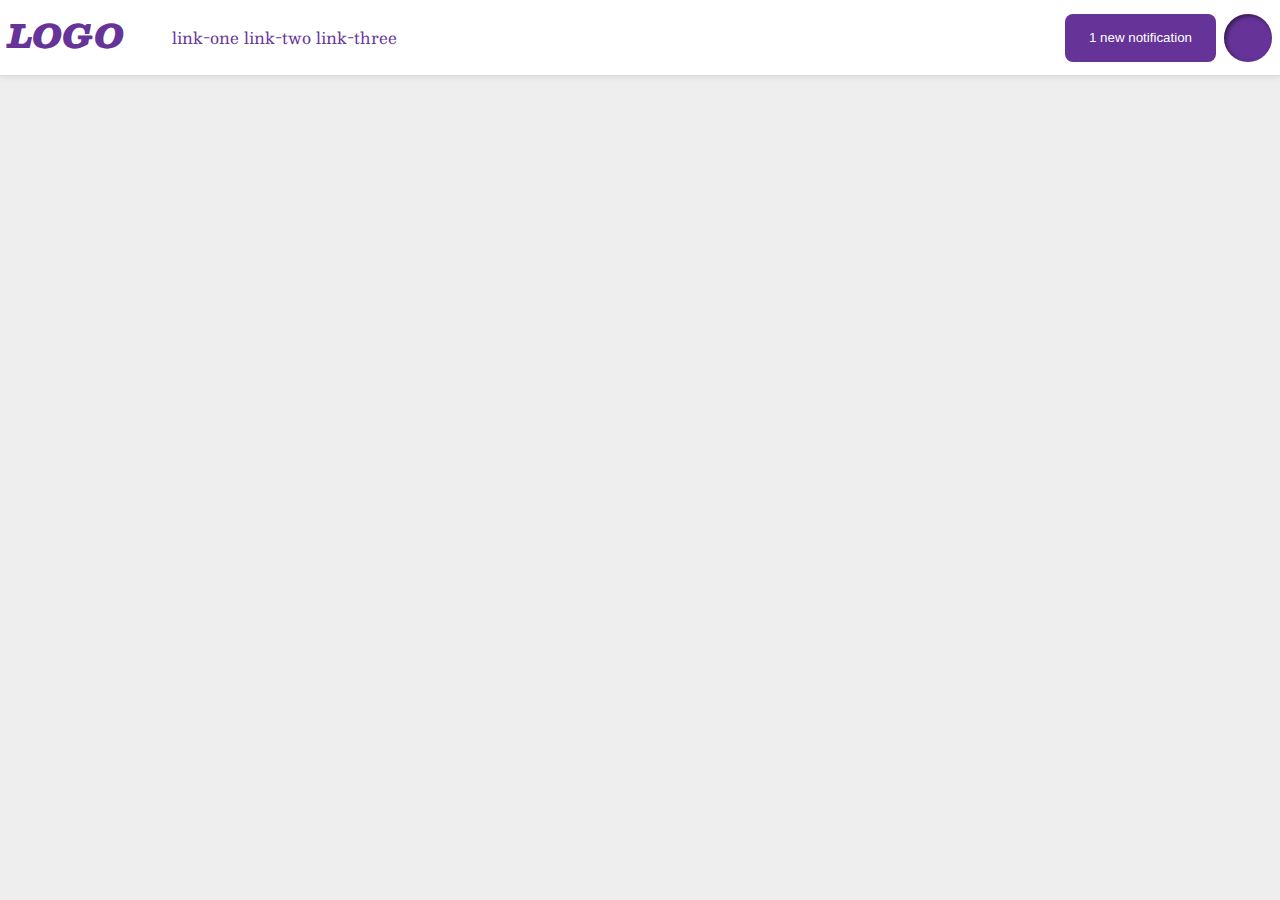
<file: flex/03-flex-header-2/index.html>
<!DOCTYPE html>
<html lang="en">
  <head>
    <meta charset="UTF-8">
    <meta http-equiv="X-UA-Compatible" content="IE=edge">
    <meta name="viewport" content="width=device-width, initial-scale=1.0">
    <title>Flex Header 2</title>
    <link rel="stylesheet" href="style.css">
  </head>
  <body>
    <div class="header">
      <div class="left">
        <div class="logo">
          LOGO
        </div>
        <ul class="links">
          <li><a href="https://google.com">link-one</a></li>
          <li><a href="https://google.com">link-two</a></li>
          <li><a href="https://google.com">link-three</a></li>
        </ul>
      </div>
      <div class="right">
        <button class="notifications">
          1 new notification
        </button>
        <div class="profile-image"></div>
      </div>
    </div>
  </body>
</html>
</file>
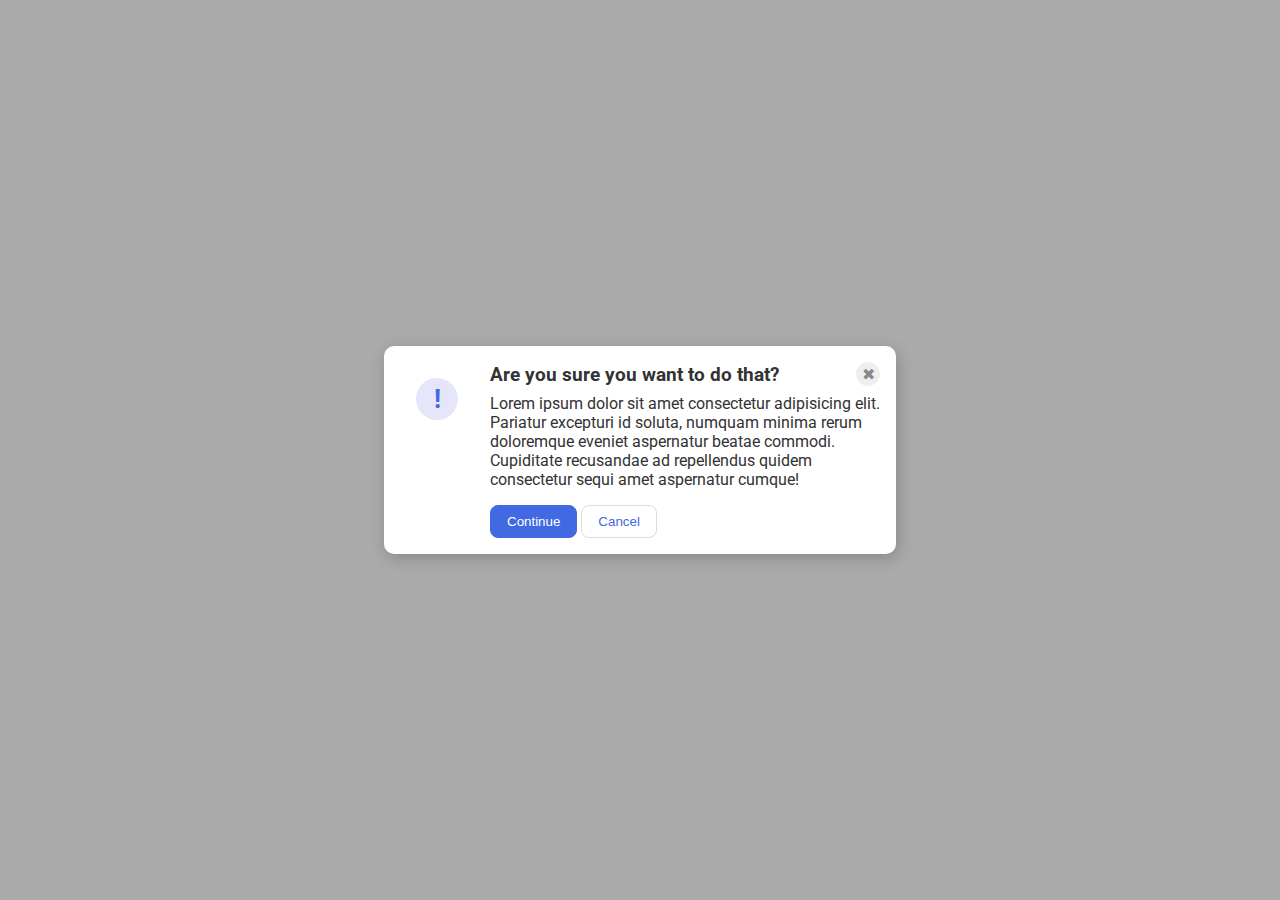
<file: flex/05-flex-modal/index.html>
<!DOCTYPE html>
<html lang="en">
  <head>
    <meta charset="UTF-8">
    <meta http-equiv="X-UA-Compatible" content="IE=edge">
    <meta name="viewport" content="width=device-width, initial-scale=1.0">
    <link rel="stylesheet" href="style.css">
    <title>Modal</title>
  </head>
  <body>
    <div class="modal">
      <div class="icon">!</div>
      <div class="container">
        <div class="header">Are you sure you want to do that?
          <button class="close-button">✖</button>
        </div>
        <div class="text">Lorem ipsum dolor sit amet consectetur adipisicing elit. Pariatur excepturi id soluta, numquam minima rerum doloremque eveniet aspernatur beatae commodi. Cupiditate recusandae ad repellendus quidem consectetur sequi amet aspernatur cumque!</div>
        <button class="continue">Continue</button>
        <button class="cancel">Cancel</button>
      </div>
    </div>
  </body>
</html>
</file>
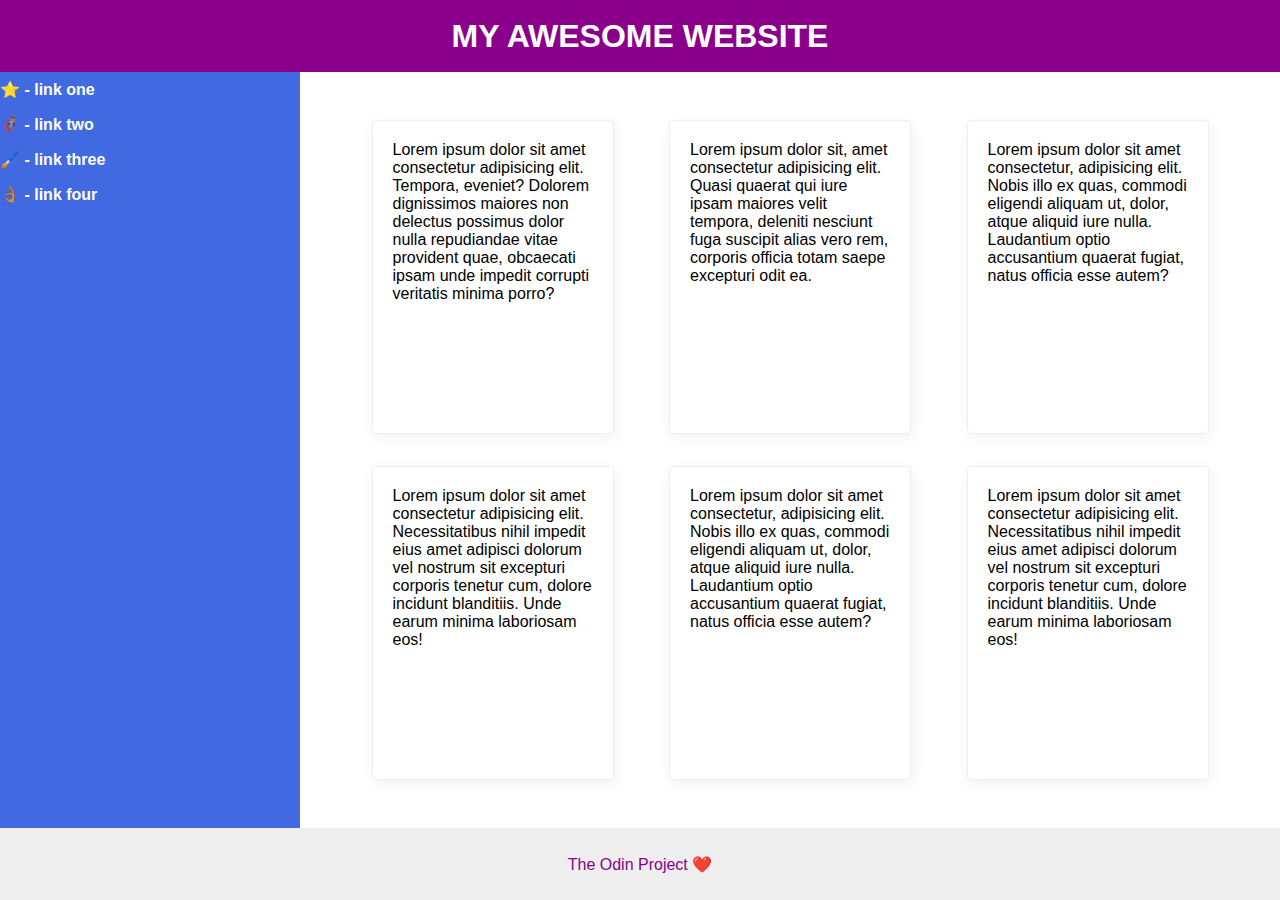
<file: flex/07-flex-layout-2/index.html>
<!DOCTYPE html>
<html lang="en">
  <head>
    <meta charset="UTF-8">
    <meta http-equiv="X-UA-Compatible" content="IE=edge">
    <meta name="viewport" content="width=device-width, initial-scale=1.0">
    <title>The Holy Grail</title>
    <link rel="stylesheet" href="style.css">
  </head>
  <body>
    <div class="header">
      MY AWESOME WEBSITE
    </div>
    <div class="main-content">
      <div class="sidebar">
        <ul>
          <li><a href="#">⭐ - link one</a></li>
          <li><a href="#">🦸🏽‍♂️ - link two</a></li>
          <li><a href="#">🖌️ - link three</a></li>
          <li><a href="#">👌🏽 - link four</a></li>
        </ul>
      </div>
      <div class="card-set">
        <div class="card">Lorem ipsum dolor sit amet consectetur adipisicing elit. Tempora, eveniet? Dolorem dignissimos maiores non delectus possimus dolor nulla repudiandae vitae provident quae, obcaecati ipsam unde impedit corrupti veritatis minima porro?</div>
        <div class="card">Lorem ipsum dolor sit, amet consectetur adipisicing elit. Quasi quaerat qui iure ipsam maiores velit tempora, deleniti nesciunt fuga suscipit alias vero rem, corporis officia totam saepe excepturi odit ea.</div>
        <div class="card">Lorem ipsum dolor sit amet consectetur, adipisicing elit. Nobis illo ex quas, commodi eligendi aliquam ut, dolor, atque aliquid iure nulla. Laudantium optio accusantium quaerat fugiat, natus officia esse autem?</div>
        <div class="card">Lorem ipsum dolor sit amet consectetur adipisicing elit. Necessitatibus nihil impedit eius amet adipisci dolorum vel nostrum sit excepturi corporis tenetur cum, dolore incidunt blanditiis. Unde earum minima laboriosam eos!</div>
        <div class="card">Lorem ipsum dolor sit amet consectetur, adipisicing elit. Nobis illo ex quas, commodi eligendi aliquam ut, dolor, atque aliquid iure nulla. Laudantium optio accusantium quaerat fugiat, natus officia esse autem?</div>
        <div class="card">Lorem ipsum dolor sit amet consectetur adipisicing elit. Necessitatibus nihil impedit eius amet adipisci dolorum vel nostrum sit excepturi corporis tenetur cum, dolore incidunt blanditiis. Unde earum minima laboriosam eos!</div>
      </div>
    </div>
    <div class="footer">
      The Odin Project ❤️
    </div>
  </body>
</html>
</file>
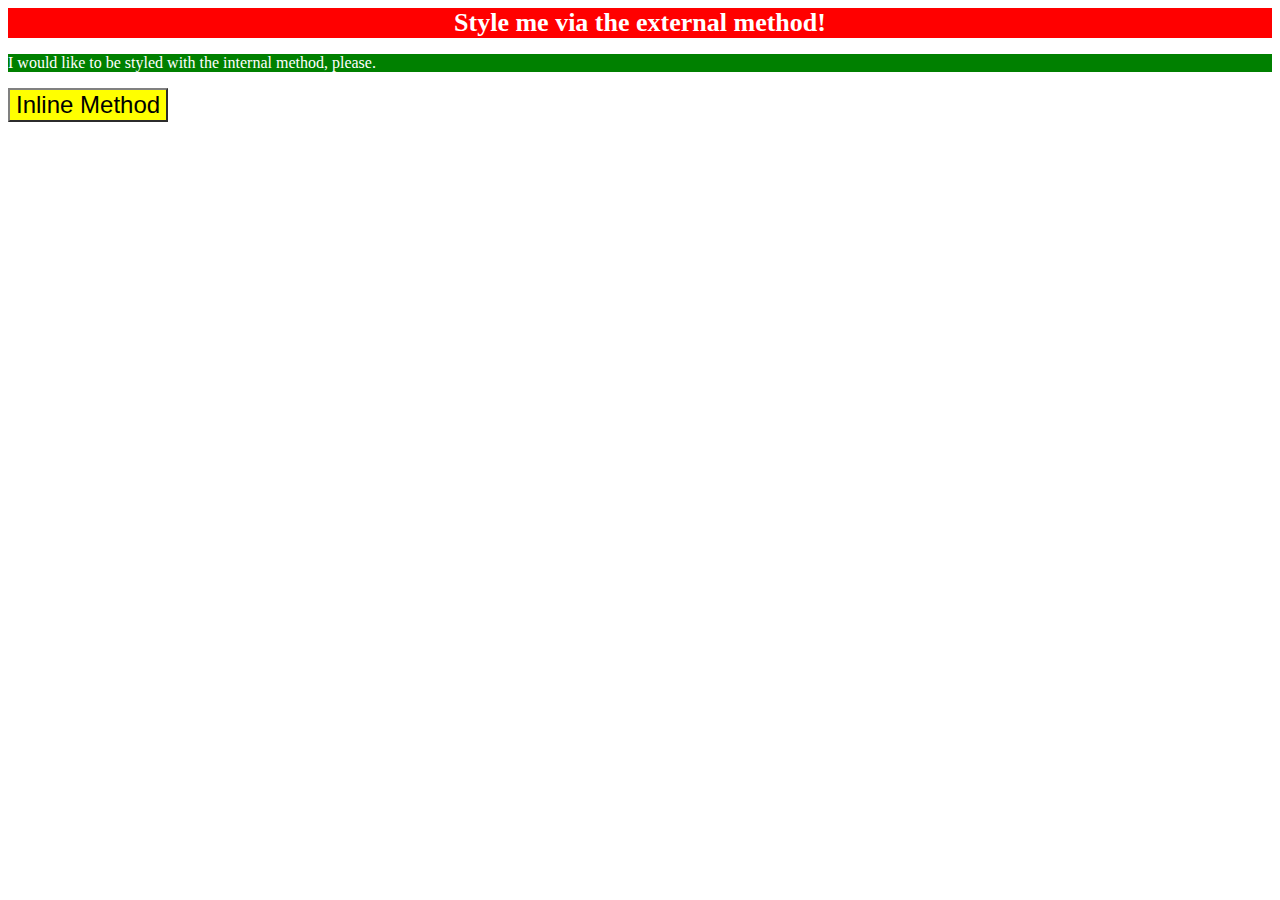
<file: foundations/01-css-methods/index.html>
<!DOCTYPE html>
<html lang="en">
  <head>
    <meta charset="UTF-8">
    <meta http-equiv="X-UA-Compatible" content="IE=edge">
    <meta name="viewport" content="width=device-width, initial-scale=1.0">
    <link rel="stylesheet" href="styles.css">
    <title>Methods for Adding CSS</title>
    <style>
    p {
      color: white;
      background-color: green;
    }
    </style>
  </head>
  <body>
    <div>Style me via the external method!</div>
    <p>I would like to be styled with the internal method, please.</p>
    <button style="color: black; background-color: yellow; border-color: grey; font-size: 24px;">Inline Method</button>
  </body>
</html>
</file>
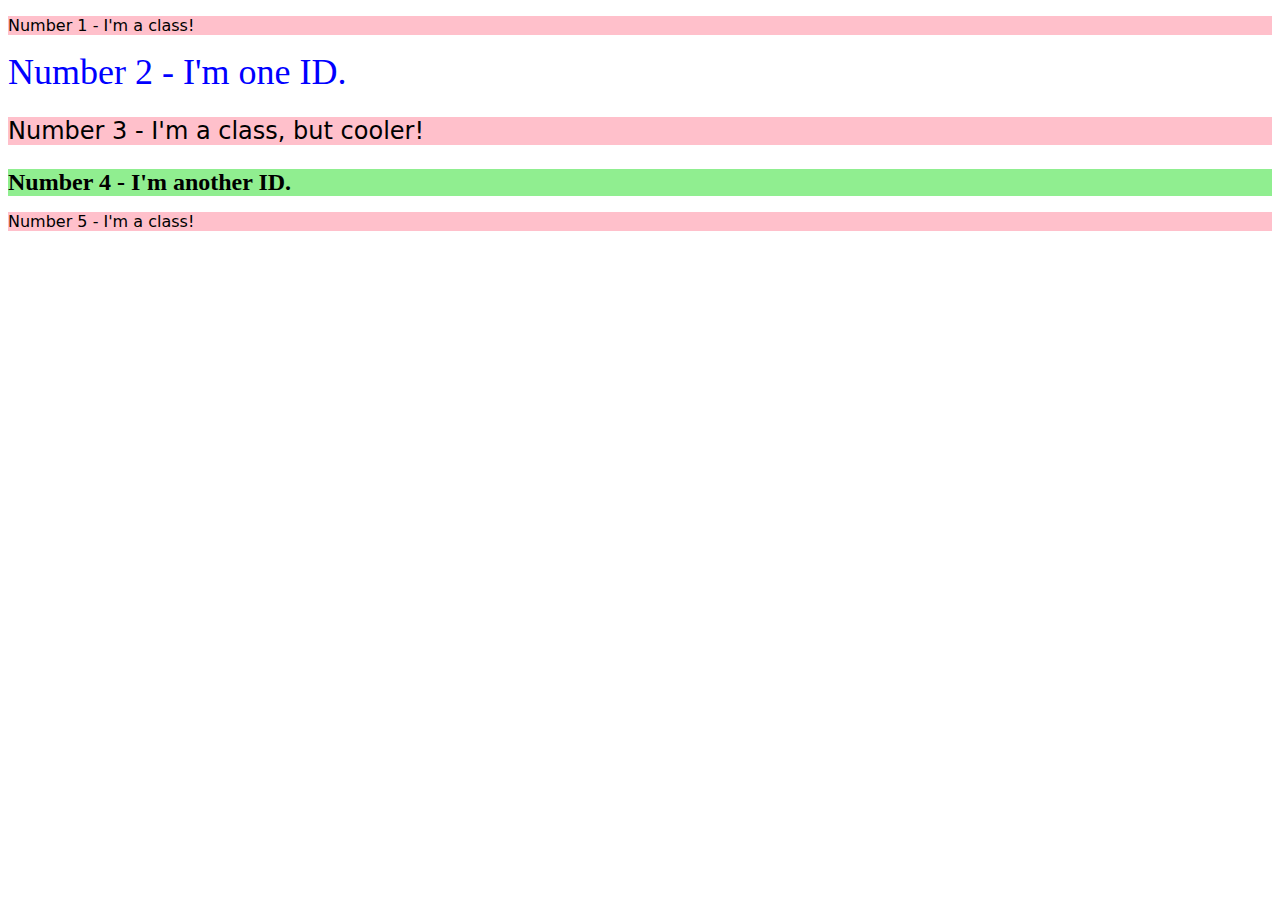
<file: foundations/02-class-id-selectors/index.html>
<!DOCTYPE html>
<html lang="en">
  <head>
    <meta charset="UTF-8">
    <meta http-equiv="X-UA-Compatible" content="IE=edge">
    <meta name="viewport" content="width=device-width, initial-scale=1.0">
    <title>Class and ID Selectors</title>
    <link rel="stylesheet" href="style.css">
  </head>
  <body>
    <p>Number 1 - I'm a class!</p>
    <div id="second">Number 2 - I'm one ID.</div>
    <p id="third">Number 3 - I'm a class, but cooler!</p>
    <div id="fourth">Number 4 - I'm another ID.</div>
    <p>Number 5 - I'm a class!</p>
  </body>
</html>
</file>
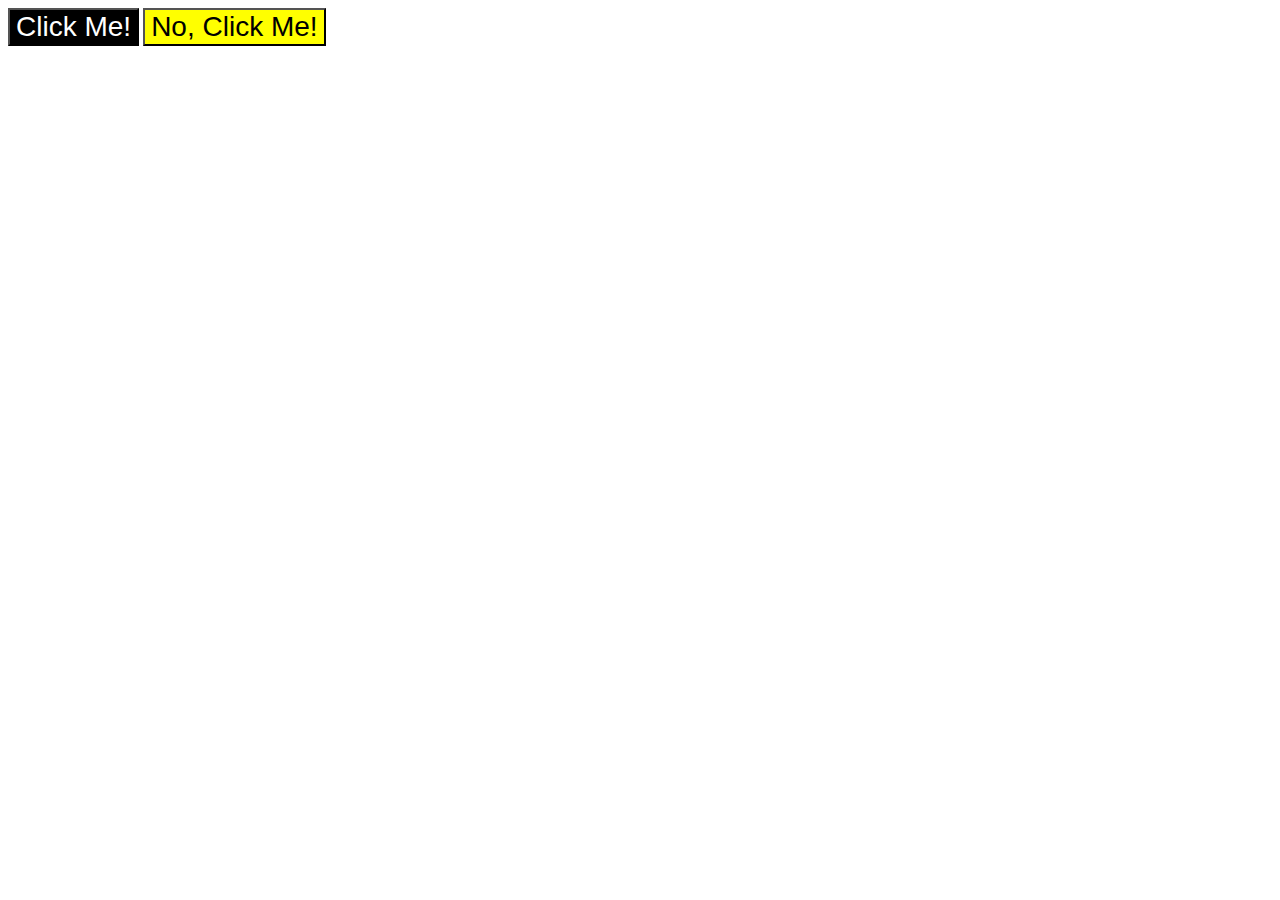
<file: foundations/03-grouping-selectors/index.html>
<!doctype html>
<html lang="en">
  <head>
    <meta charset="UTF-8" />
    <meta http-equiv="X-UA-Compatible" content="IE=edge" />
    <meta name="viewport" content="width=device-width, initial-scale=1.0" />
    <title>Grouping Selectors</title>
    <link rel="stylesheet" href="style.css" />
  </head>
  <body>
    <button class="click-yes">Click Me!</button>
    <button class="click-no">No, Click Me!</button>
  </body>
</html>
</file>
<file: flex/03-flex-header-2/style.css>
/* this is some magical font-importing.  
you'll learn about it later. */
@import url('https://fonts.googleapis.com/css2?family=Besley:ital,wght@0,400;1,900&display=swap');

body {
  margin: 0;
  background: #eee;
  font-family: Besley, serif;
}

.header {
  background: white;
  border-bottom: 1px solid #ddd;
  box-shadow: 0 0 8px rgba(0, 0, 0, .1);
  display: flex;
  align-items: center;
  justify-content: space-between;
  padding: 8px
}

.profile-image {
  background: rebeccapurple;
  box-shadow: inset 2px 2px 4px rgba(0, 0, 0, .5);
  border-radius: 50%;
  width: 48px;
  height: 48px;
  flex-shrink: 0;
}

.logo {
  color: rebeccapurple;
  font-size: 32px;
  font-weight: 900;
  font-style: italic;
}

button {
  border: none;
  border-radius: 8px;
  background: rebeccapurple;
  color: white;
  padding: 8px 24px;
  margin-left: auto;
}

a {
  /* this removes the line under our links */
  text-decoration: none;
  color: rebeccapurple;
}

ul {
  list-style-type: none;
}

li {
  display: inline-block;
}

.left,
.right {
  display: flex;
  gap: 8px;
}
</file>
<file: flex/05-flex-modal/style.css>
@import url('https://fonts.googleapis.com/css2?family=Roboto:wght@400;700&display=swap');

html,
body {
  height: 100%;
}

body {
  font-family: Roboto, sans-serif;
  margin: 0;
  background: #aaa;
  color: #333;
  /* I'll give you this one for free lol */
  display: flex;
  align-items: center;
  justify-content: center;
}

.modal {
  display: flex;
  padding: 16px;
  gap: 16px;
  display: flex;
  background: white;
  width: 480px;
  border-radius: 10px;
  box-shadow: 2px 4px 16px rgba(0, 0, 0, .2);
}

.header {
  display: flex;
  align-items: center;
  justify-content: space-between;
  font-weight: bold;
  font-size: 1.2em;
  margin-bottom: 8px;
}

.icon {
  margin: 16px;
  color: royalblue;
  font-size: 26px;
  font-weight: 700;
  background: lavender;
  width: 42px;
  height: 42px;
  border-radius: 50%;
  display: flex;
  align-items: center;
  justify-content: center;
  flex-shrink: 0;
}

.close-button {
  background: #eee;
  border-radius: 50%;
  color: #888;
  font-weight: 400;
  font-size: 16px;
  height: 24px;
  width: 24px;
  border: 1px solid #eee;
  padding: 0;
  margin-left: 0 auto;
}

button {
  cursor: pointer;
  padding: 8px 16px;
  border-radius: 8px;
}

button.continue {
  background: royalblue;
  border: 1px solid royalblue;
  color: white;
}

button.cancel {
  background: white;
  border: 1px solid #ddd;
  color: royalblue;
}

.text {
  margin-bottom: 16px;
}
</file>
<file: flex/07-flex-layout-2/style.css>
body {
  font-family: -apple-system, BlinkMacSystemFont, 'Segoe UI', Roboto, Oxygen, Ubuntu, Cantarell, 'Open Sans', 'Helvetica Neue', sans-serif;
  margin: 0;
  min-height: 100vh;
  display: flex;
  flex-direction: column;
  justify-content: space-between;
}

.header {
  font-size: 32px;
  font-weight: 900;
  background: darkmagenta;
  color: white;
}

.footer {
  background: #eee;
  color: darkmagenta;
}


.header,
.footer {
  display: flex;
  align-items: center;
  height: 72px;
  justify-content: center;

}

.sidebar {
  width: 300px;
  flex-shrink: 0;
  background: royalblue;
  box-sizing: border-box;
}

.card {
  border: 1px solid #eee;
  box-shadow: 2px 4px 16px rgba(0, 0, 0, .06);
  border-radius: 4px;
  flex-basis: 200px;
  padding: 20px;
  margin: 16px;

}

.main-content {
  display: flex;
  flex: 1;
}

.card-set {
  display: flex;
  flex-wrap: wrap;
  margin: 32px;
  justify-content: space-evenly;
}

ul {
  list-style: none;
  margin: 0;
  padding: 0;
}

a {
  text-decoration: none;
  color: white;
  font-weight: bold;
}

li {
  padding: 8px 0 8px 0;
}
</file>
<file: foundations/01-css-methods/styles.css>
div {
  color: white;
  background: red;
  text-align: center;
  font-size: 26px;
  font-weight: bold;
}
</file>
<file: foundations/02-class-id-selectors/style.css>
p {
  background: pink;
  font-family: "Verdana", "DejaVu Sans", sans-serif;
}

#second {
  color: blue;
  font-size: 36px;
}

#third {
  font-size: 24px;
}

#fourth {
  background: lightgreen;
  font-size: 24px;
  font-weight: bold;
}
</file>
<file: foundations/03-grouping-selectors/style.css>
.click-yes,
.click-no {
  font-size: 28px;
  font-family: "Helvetica", "Times New Roman", sans-serif;
}

.click-yes {
  color: white;
  background: black;
}

.click-no {
  background: yellow;
}
</file>
